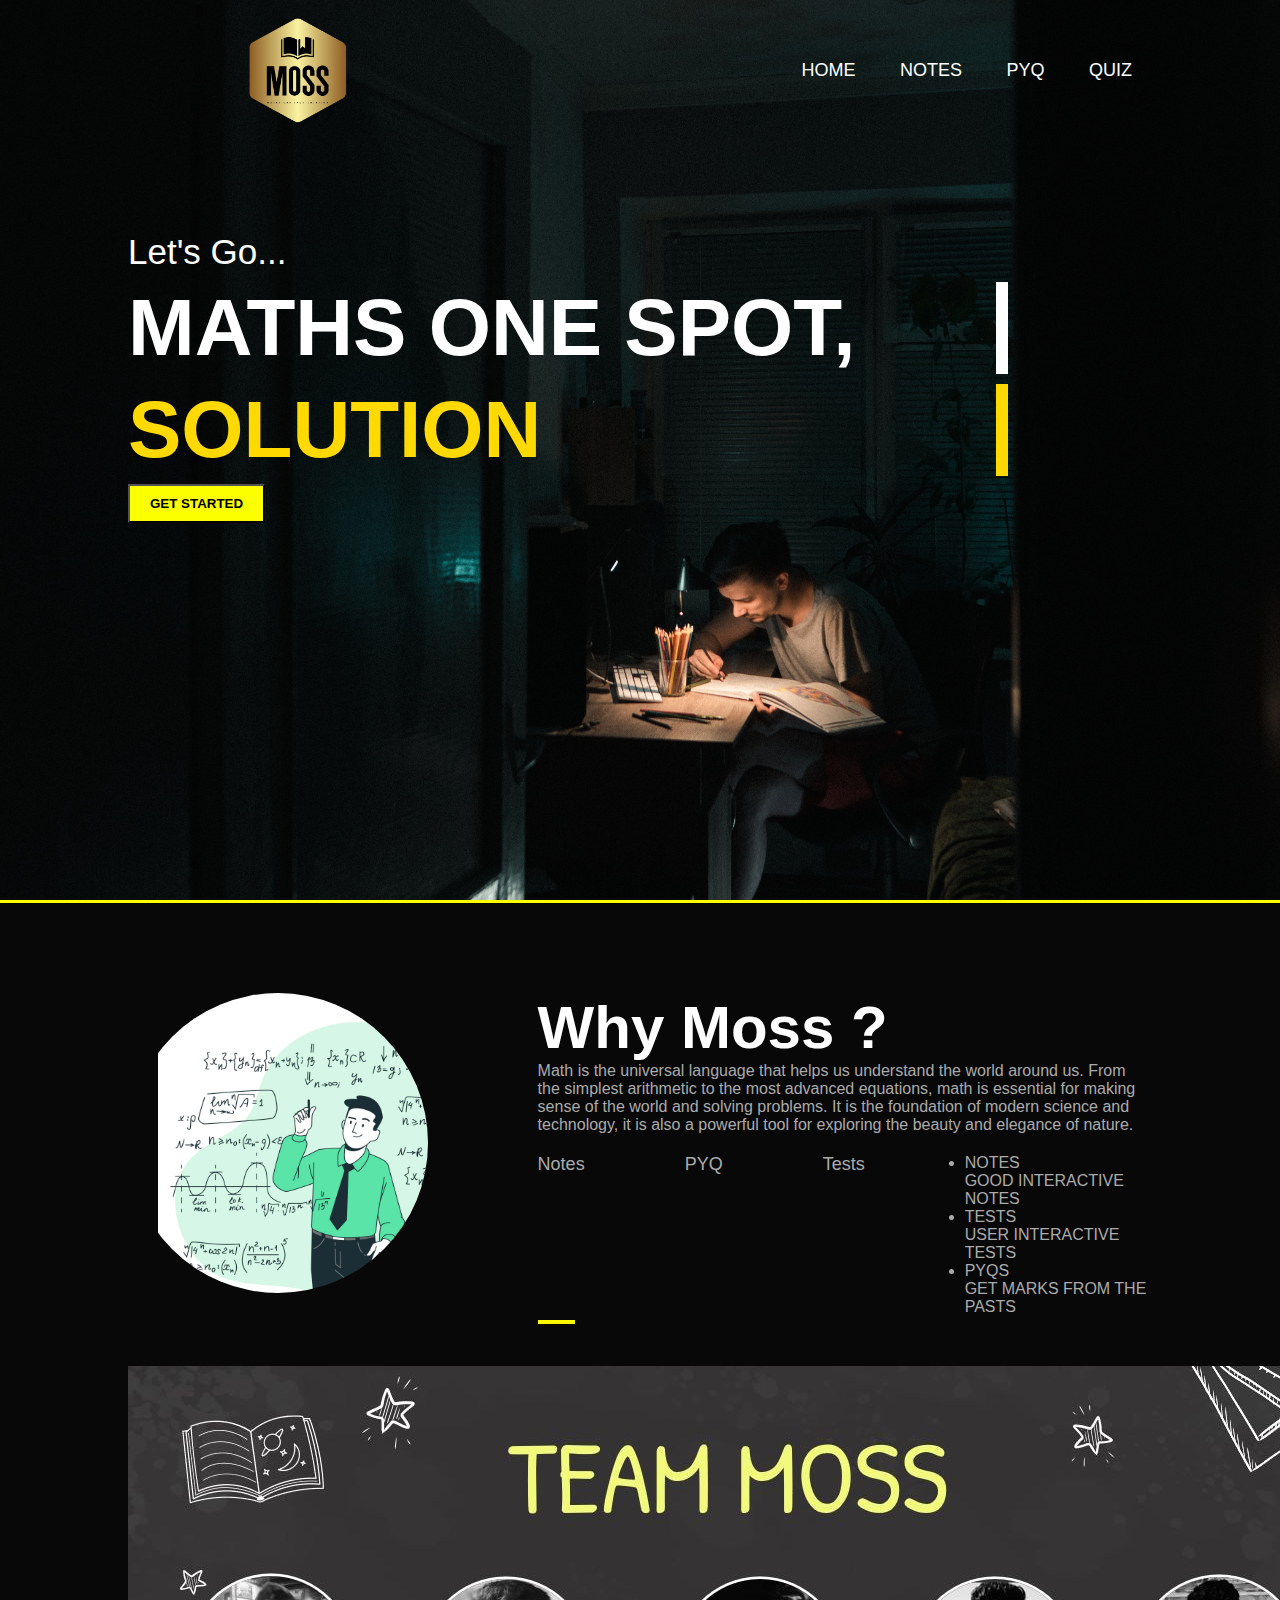
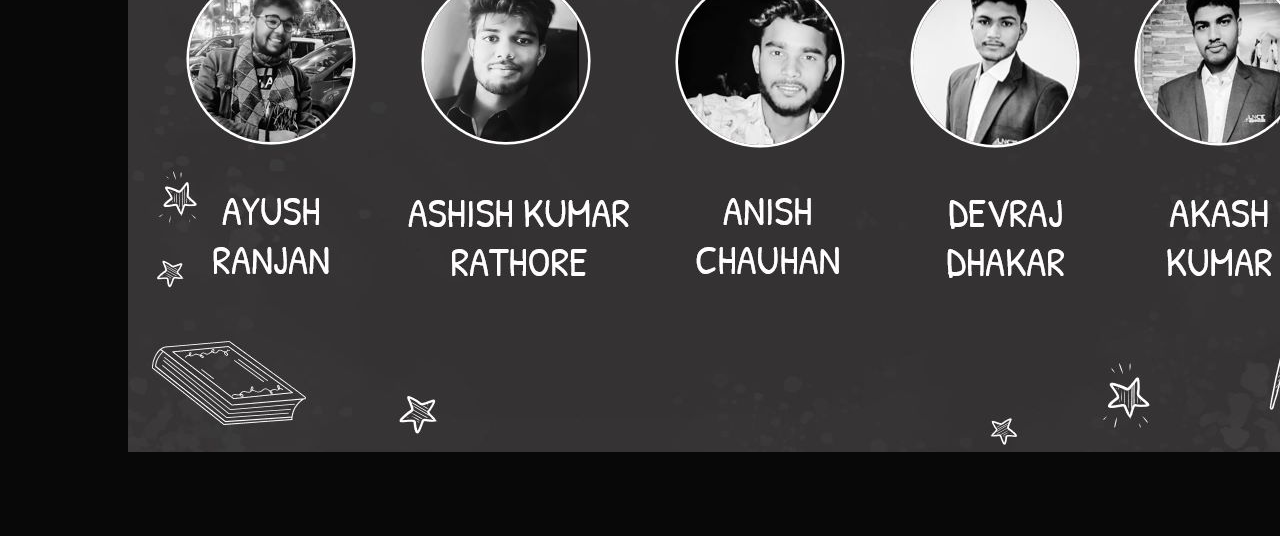
<file: index.html>
<!DOCTYPE html>
<html lang="en">
<head>
  <style> 
   @keyframes typing {
      from { width: 0 ; }
      
      
    } 
   .oval-button {
      border-radius:  0%;
      background-color: #fbff00;
      padding: 10px 20px; 
      font-family:sans-serif; 
    }
 
    .oval-button:hover {
      background-color: #ffffff; 
    }</style>
  <meta charset="UTF-8">
  <meta http-equiv="X-UA-Compatible" content="IE=edge">
  <meta name="viewport" content="width=device-width, initial-scale=1.0">
  <title>MOSS-Maths One Spot Solution </title>
  <link rel="stylesheet" href="moss.css">
</head>
<body>
  
    

  <div id="header">
    <div class="container">
    <nav>
      <img src="mossgold.png" width="100" height="120" class="logo">

      
      <ul>
        <li><a href="">HOME</a></li>
        <li><a href="">NOTES</a></li>

        <li><a href="">PYQ</a></li>

        <li><a href="">QUIZ</a></li>

      </ul>
    </nav>
    <div class="header-text">
      <p>Let's Go... </p>
      <h1 > MATHS ONE SPOT,</h1>

      <h1 style="color: rgb(255, 217, 0);"> SOLUTION</h1>
      <a href="logingpt.html">
      <button class="oval-button"><strong>GET STARTED</strong></button>
    </a>

    </div>
  </div>
  </div>
  <div class="yellow-line"></div>
  <div id="about">
      <div class="container">
        <div class="row">
          <div class="about-col-1">
            <div class="circle">
            <img src="mathwhite.jpg" width="365" height="350">
          </div>
          </div>
          <div class="about-col-2">
             
            <h1 class="sub-tittle">Why Moss ?</h1>
            <p>Math is the universal language that helps us understand the world around us. From 
              the simplest arithmetic to the most advanced equations, math is essential for making 
              sense of the world and solving problems. It is the foundation of modern science and technology,
              it is also a powerful tool for exploring the beauty and elegance of nature.</p>
          
          <div class="tab-tittles">
            <p class=" tab-links active-link">Notes</p>
            <p class=" tab-links ">PYQ</p>
            <p class=" tab-links ">Tests</p>
            <div class="tab-contents">
              <ul>
                <li><span>NOTES</span><br>GOOD INTERACTIVE NOTES </li>
                <li><span>TESTS</span><br>USER INTERACTIVE TESTS </li>
                <li><span>PYQS</span><br>GET MARKS FROM THE PASTS </li>
              </ul>
            </div>
          </div>
          </div>
        </div>
      </div>
      <style>
        img {
margin-left: 10%;  }  
      </style>
      <img src="team moss.jpg" alt="alternative text">

  </div>
</body>
</html>
</file>
<file: moss.css>
* {
    margin: 0;
    padding: 0;
    font-family: 'Poppins',sans-serif;
    box-sizing:border-box ;
}
body{
    background-color: #080808;
    color: #fff;;
}
#header{
    

    width: 100%;
    height: 100vh ;
    background-image: url(studty.jpg);
    background-size: cover;
    background-position: center; 

 
      }


.container{
    padding: 10px 10%;

}
nav{
    display: flex;
    align-items: center;
    justify-content: space-between;
    flex-wrap: wrap;
} .logo {
    width: 140px;
}
nav ul li{
    display: inline-block;
    list-style: none;
    margin: 10px 20px;
}
nav ul li a {
    color: #fff;
    text-decoration: none;
    font-size: 18px;
    position: relative;
} nav ul li a::after {
    content: '';
    width: 0;
    height: 3px;
    background: #fff700;
    position: absolute;
    left: 0;
    bottom: -6px;
    transition: 0.5s;
} nav ul li a:hover::after{
    width: 100%;
}

.header-text{
    margin-top: 10%;
    font-size: 35px;
    
}  
.header-text h1{
    font-size: 80px;
    margin-top: 10px;
    
}
.header-text h1 span{
    color: #fffb00;
}
.header-text h1 {
   

  
  border-right: 0.15em solid;
  animation: typing 3s steps(30, end);
  white-space: nowrap;
  overflow: hidden;
  width: 11em;
  
}
.yellow-line {
    width: 100%;
    height: 3px;
    background-color: yellow;
}
#about{
    padding: 80px 0;
    color: #ababab;
   
}
.row{
    display: flex;
    justify-content: space-between;
    flex-wrap: wrap;
}
.circle{
    border-radius: 50%;
  width: 300px;
  height: 300px;
  overflow: hidden;
}
.about-col-2{
    flex-basis: 60%;
}
.sub-tittle{
    font-size: 60px;
    font-weight: 600;
    color:#fff;
}
.tab-tittles{
    display: flex;
    margin: 20px 0 40px;

}


.tab-links{
    margin-right: 100px;
    font-size: 18px;
    font-weight: 500;
    cursor: pointer;
    position: relative;
}
.tab-links::after{
    content: '';
    width: 0;
    height: 4px;
    background: #fff700;
    position: absolute;
    left: 0;
    bottom: -8px;
    transition: 0.5s;
}
.tab-links.active-link::after{
    width: 80%;
}
</file>
